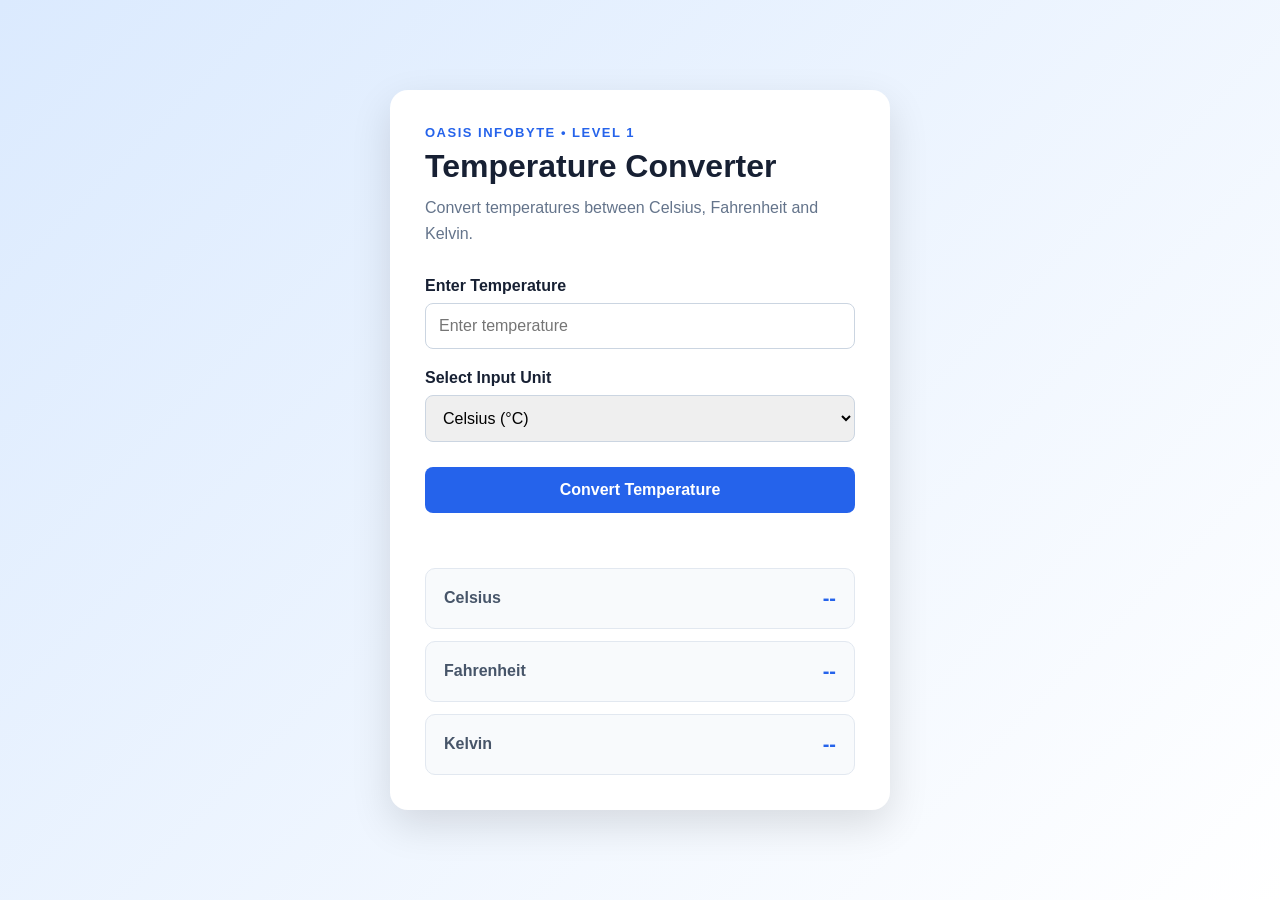
<file: WebDev-L1-Temperature Converter Website/index.html>
<!DOCTYPE html>
<html lang="en">

<head>
    <meta charset="UTF-8">
    <meta name="viewport" content="width=device-width, initial-scale=1.0">

    <title>Temperature Converter | Raj Gupta</title>

    <link rel="stylesheet" href="style.css">
</head>

<body>

    <div class="container">

        <div class="converter">

            <p class="label">OASIS INFOBYTE • LEVEL 1</p>

            <h1>Temperature Converter</h1>

            <p class="subtitle">
                Convert temperatures between Celsius, Fahrenheit and Kelvin.
            </p>


            <!-- Temperature Input -->
            <div class="form-group">

                <label for="temperature">
                    Enter Temperature
                </label>

                <input type="text" id="temperature" placeholder="Enter temperature">

            </div>


            <!-- Unit Selection -->
            <div class="form-group">

                <label for="unit">
                    Select Input Unit
                </label>

                <select id="unit">

                    <option value="C">
                        Celsius (°C)
                    </option>

                    <option value="F">
                        Fahrenheit (°F)
                    </option>

                    <option value="K">
                        Kelvin (K)
                    </option>

                </select>

            </div>


            <!-- Convert Button -->
            <button id="convertBtn">
                Convert Temperature
            </button>


            <!-- Error Message -->
            <p id="error" class="error"></p>


            <!-- Results -->
            <div id="results" class="results">

                <div class="result-card">
                    <span>Celsius</span>
                    <strong id="celsius">--</strong>
                </div>

                <div class="result-card">
                    <span>Fahrenheit</span>
                    <strong id="fahrenheit">--</strong>
                </div>

                <div class="result-card">
                    <span>Kelvin</span>
                    <strong id="kelvin">--</strong>
                </div>

            </div>

        </div>

    </div>


    <script src="script.js"></script>

</body>

</html>
</file>
<file: WebDev-L1-Temperature Converter Website/style.css>
* {
    margin: 0;
    padding: 0;
    box-sizing: border-box;
}

body {
    font-family: Arial, Helvetica, sans-serif;

    min-height: 100vh;

    display: flex;
    justify-content: center;
    align-items: center;

    background: linear-gradient(
        135deg,
        #dbeafe,
        #ffffff
    );

    color: #172033;
}


.container {
    width: 100%;
    padding: 20px;
}


.converter {
    width: 100%;
    max-width: 500px;

    margin: auto;

    padding: 35px;

    background: white;

    border-radius: 18px;

    box-shadow:
        0 15px 40px rgba(0, 0, 0, 0.12);
}


.label {
    color: #2563eb;

    font-size: 13px;

    font-weight: bold;

    letter-spacing: 1.5px;

    margin-bottom: 8px;
}


h1 {
    font-size: 32px;

    margin-bottom: 10px;
}


.subtitle {
    color: #64748b;

    margin-bottom: 30px;

    line-height: 1.6;
}


.form-group {
    margin-bottom: 20px;
}


label {
    display: block;

    font-weight: bold;

    margin-bottom: 8px;
}


input,
select {
    width: 100%;

    padding: 13px;

    font-size: 16px;

    border: 1px solid #cbd5e1;

    border-radius: 8px;

    outline: none;
}


input:focus,
select:focus {
    border-color: #2563eb;
}


button {
    width: 100%;

    padding: 14px;

    border: none;

    border-radius: 8px;

    background: #2563eb;

    color: white;

    font-size: 16px;

    font-weight: bold;

    cursor: pointer;

    margin-top: 5px;
}


button:hover {
    background: #1d4ed8;
}


.error {
    min-height: 25px;

    margin-top: 15px;

    color: #dc2626;

    font-weight: bold;

    text-align: center;
}


.results {
    display: grid;

    grid-template-columns: 1fr;

    gap: 12px;

    margin-top: 15px;
}


.result-card {
    padding: 18px;

    display: flex;

    justify-content: space-between;

    align-items: center;

    background: #f8fafc;

    border: 1px solid #e2e8f0;

    border-radius: 10px;
}


.result-card span {
    color: #475569;

    font-weight: bold;
}


.result-card strong {
    font-size: 20px;

    color: #2563eb;
}


/* Responsive Design */

@media (max-width: 600px) {

    .converter {
        padding: 25px 20px;
    }

    h1 {
        font-size: 27px;
    }

    .subtitle {
        font-size: 14px;
    }
}
</file>
